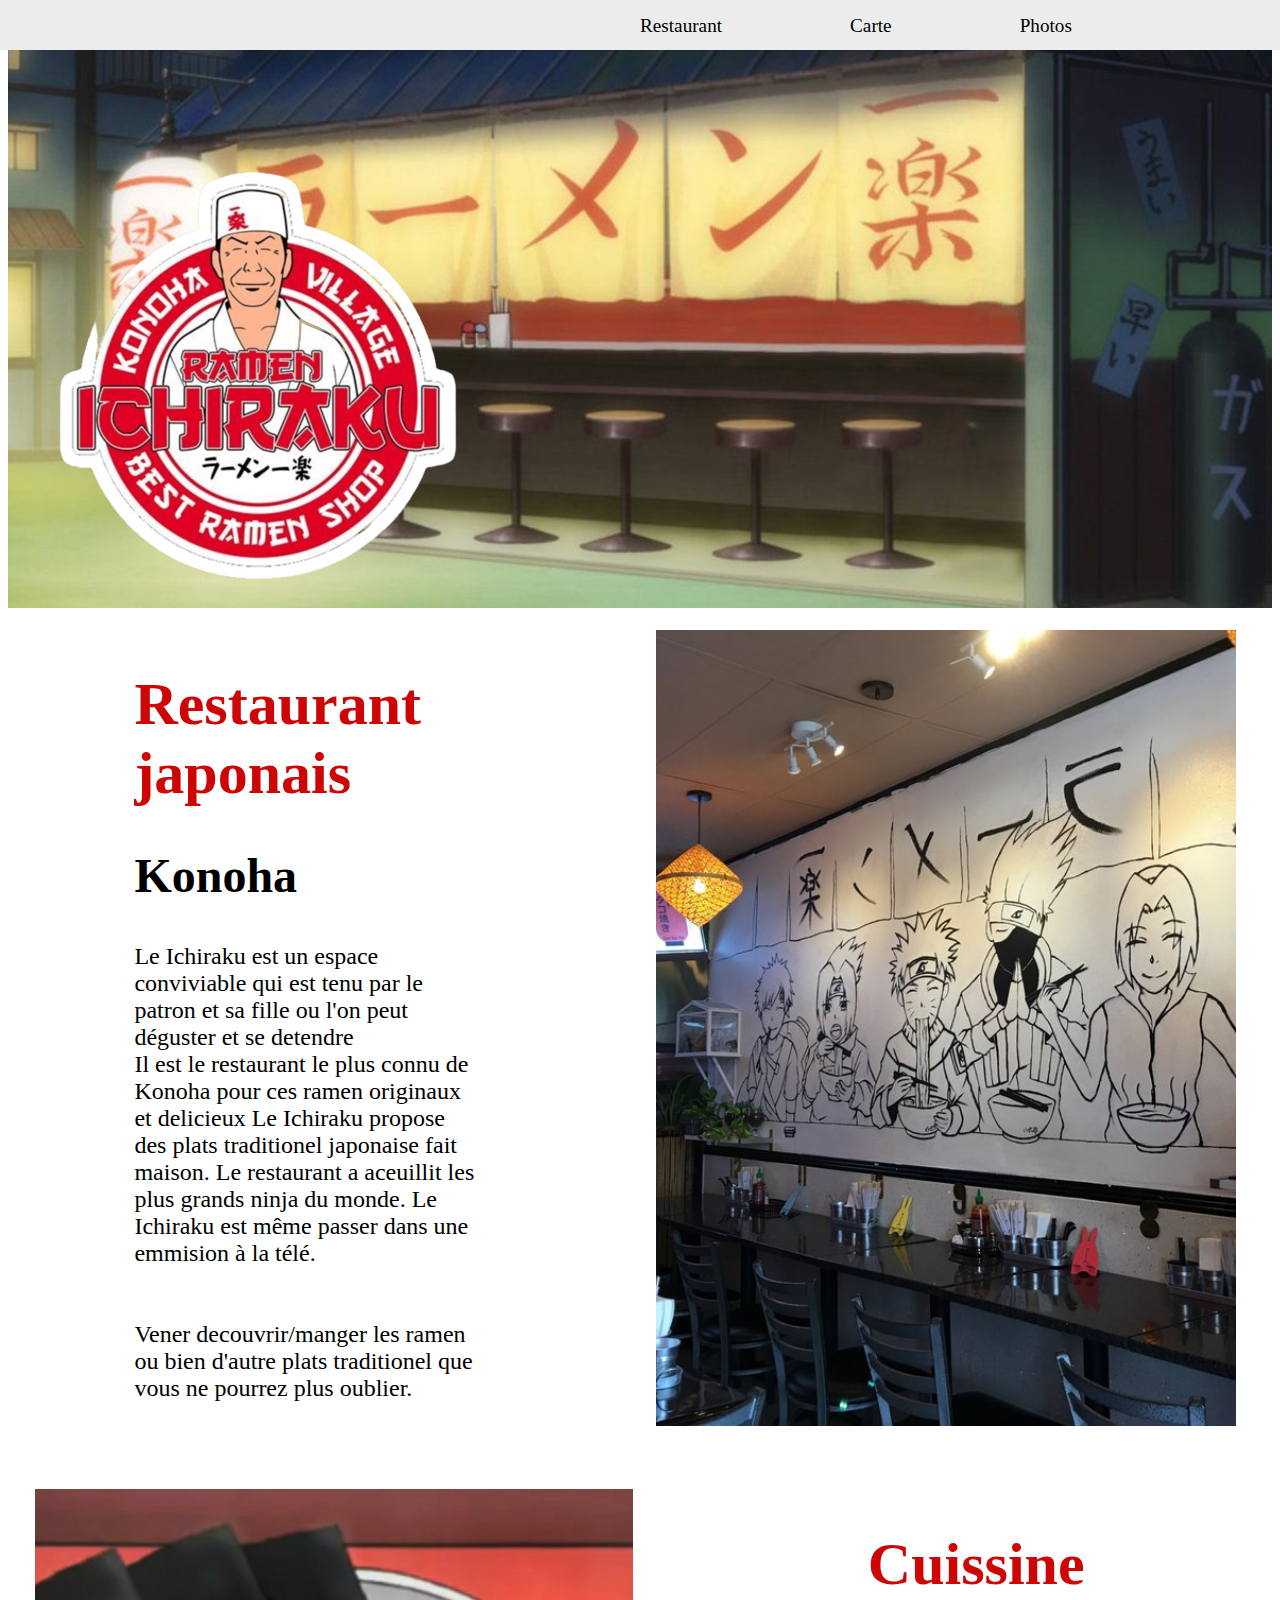
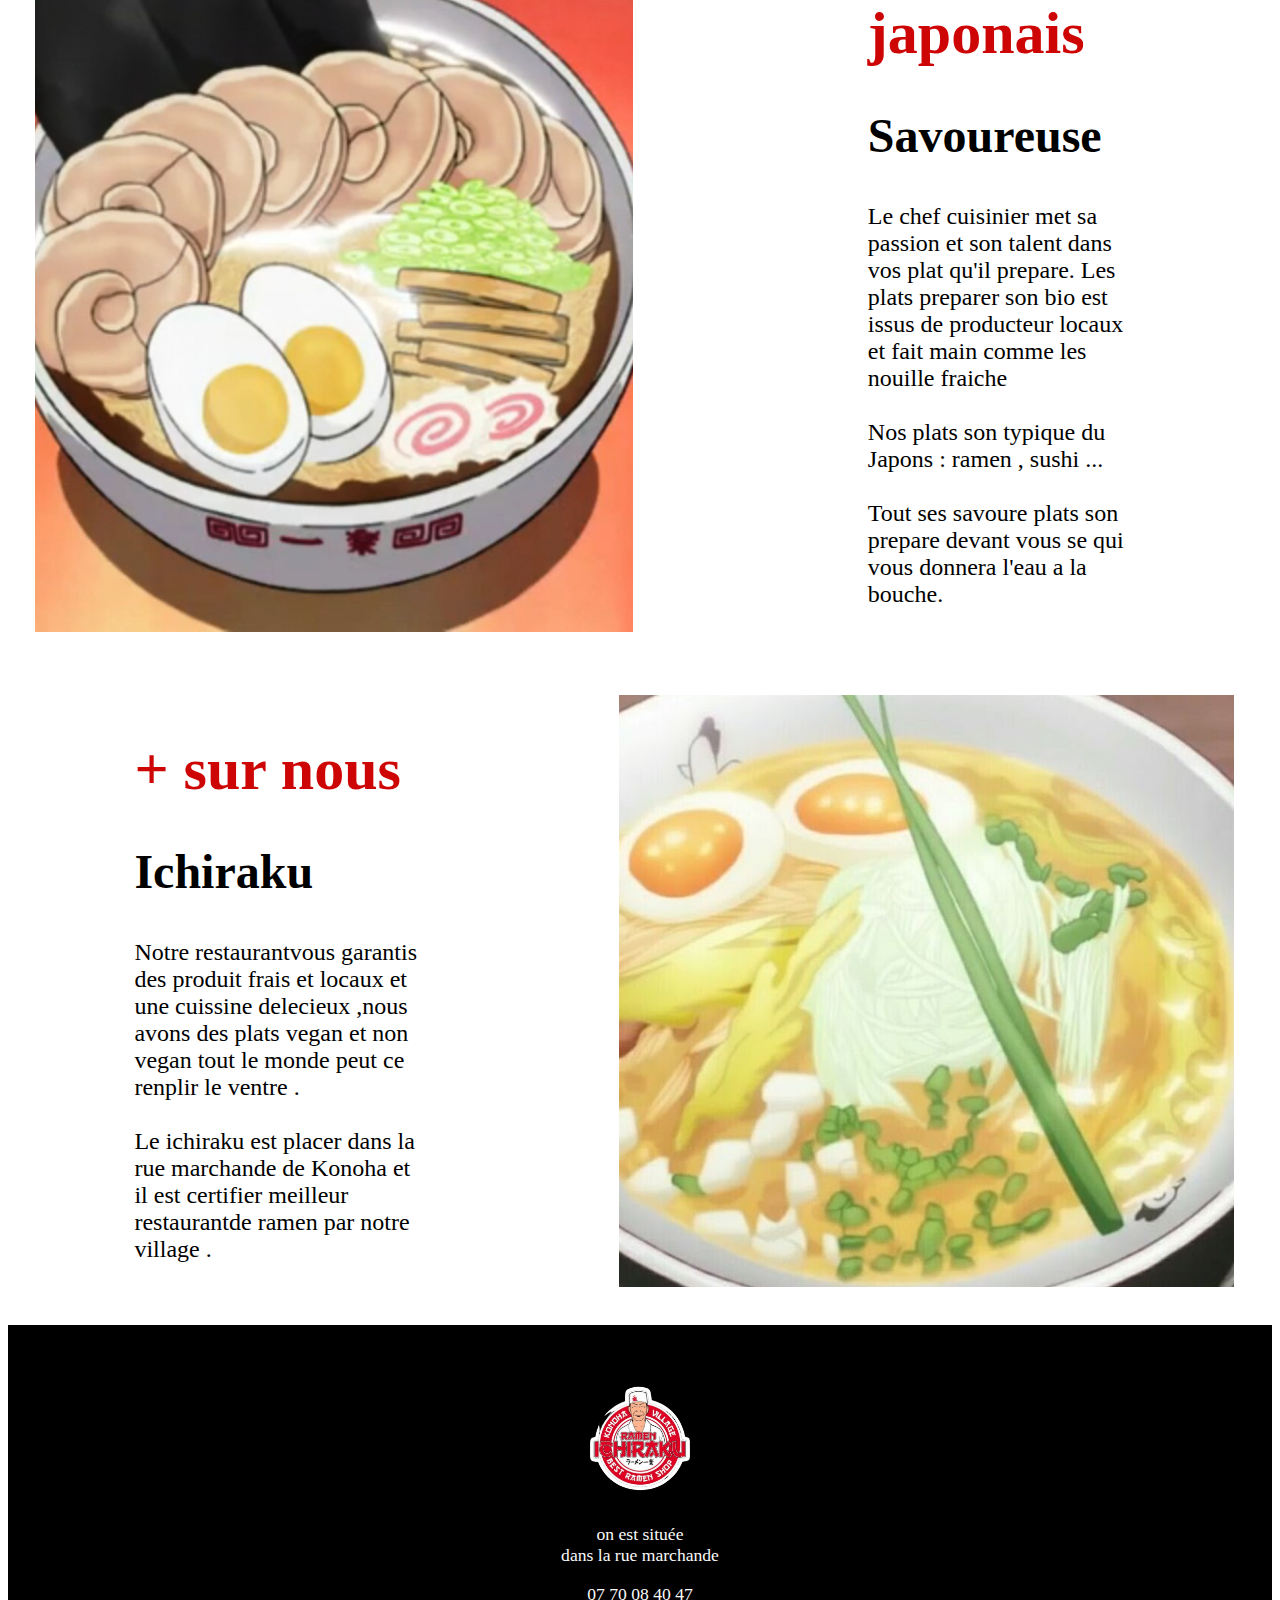
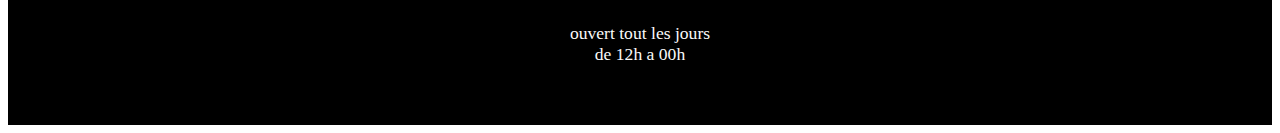
<file: index.html>
<!DOCTYPE html>
<html lang="en">
<head>
    <meta charset="UTF-8">
    <meta http-equiv="X-UA-Compatible" content="IE=edge">
    <meta name="viewport" content="width=device-width, initial-scale=1.0">
    <link rel="stylesheet" href="style.css">
    <title>Ichiraku</title>
</head>
<body>
    <header class="navbar">
            <li><a href="index.html">Restaurant</a></li>
            <li><a href="carte.html">Carte</a></li>
            <li><a href="photo.html">Photos</a></li>
    </header>

    <section class="restaurant">
        <div class="facade"><img src="image/retaurant.jpg" alt=""></div>
        <div class="logo"><img src="image/logo_ichiraku-removebg-preview.png" alt=""></div>
    </section>

    <section class="presentation">
        <div class="contenair1">
            <div class="text">
                <h1>Restaurant japonais</h1>
                <h2>Konoha</h2>
                <p>
                    Le Ichiraku est un espace conviviable qui est tenu par le patron et sa fille ou l'on peut déguster et se detendre <br>
                    Il est le restaurant le plus connu de Konoha pour ces ramen originaux et delicieux
                    Le Ichiraku propose des plats traditionel japonaise fait maison. Le restaurant a aceuillit les plus
                    grands ninja du monde. Le Ichiraku est même passer dans une emmision à la télé. <br><br><br> 
                    Vener decouvrir/manger les ramen ou bien d'autre plats traditionel que vous ne pourrez plus oublier.
                </p>
                </div>
                <div class="interieur">
                    <img src="image/ineterieur.jpg" alt="">
                </div>
        </div>
    </section>
    
    <section>
        <div class="contenair2">
            <div class="plat">
                <img src="image/ramen.jpg" alt="">
            </div>
            <div class="text2">
                <h1>Cuissine japonais </h1>
                <h2>Savoureuse </h2>
                <p>
                    Le chef cuisinier met sa passion et son talent dans vos plat qu'il
                    prepare. Les plats preparer son bio est issus de producteur locaux et fait main comme les nouille fraiche <br>
                    <br>Nos plats son typique du Japons : ramen , sushi ... <br>
                    <br> Tout ses savoure plats son prepare devant vous se qui vous donnera l'eau a la bouche.



                </p>
            </div>
        </div>
    </section>

    <section>
        <div class="contenair3">
            <div class="text">
                <h1>+ sur nous</h1>
                <h2>Ichiraku</h2>
                <p>
                    Notre restaurantvous garantis des produit frais et locaux et une cuissine delecieux
                    ,nous avons des plats vegan et non vegan tout le monde peut ce renplir le ventre . <br> <br>
                    Le ichiraku est placer dans la rue marchande de Konoha et il est certifier meilleur restaurantde 
                    ramen par notre village .
                </p>
                </div>
                <div class="interieur">
                    <img src="image/miso.jpg" alt="">
                </div>
        </div>
    </section>

    <footer>
        <img src="image/logo_ichiraku-removebg-preview.png" alt="">
        <p>on est située <br>
            dans la rue marchande
        </p>
        <p>07 70 08 40 47</p>
        <p>ouvert tout les jours <br>
            de 12h a 00h
        </p>
    </footer>
</body>
</html>
</file>
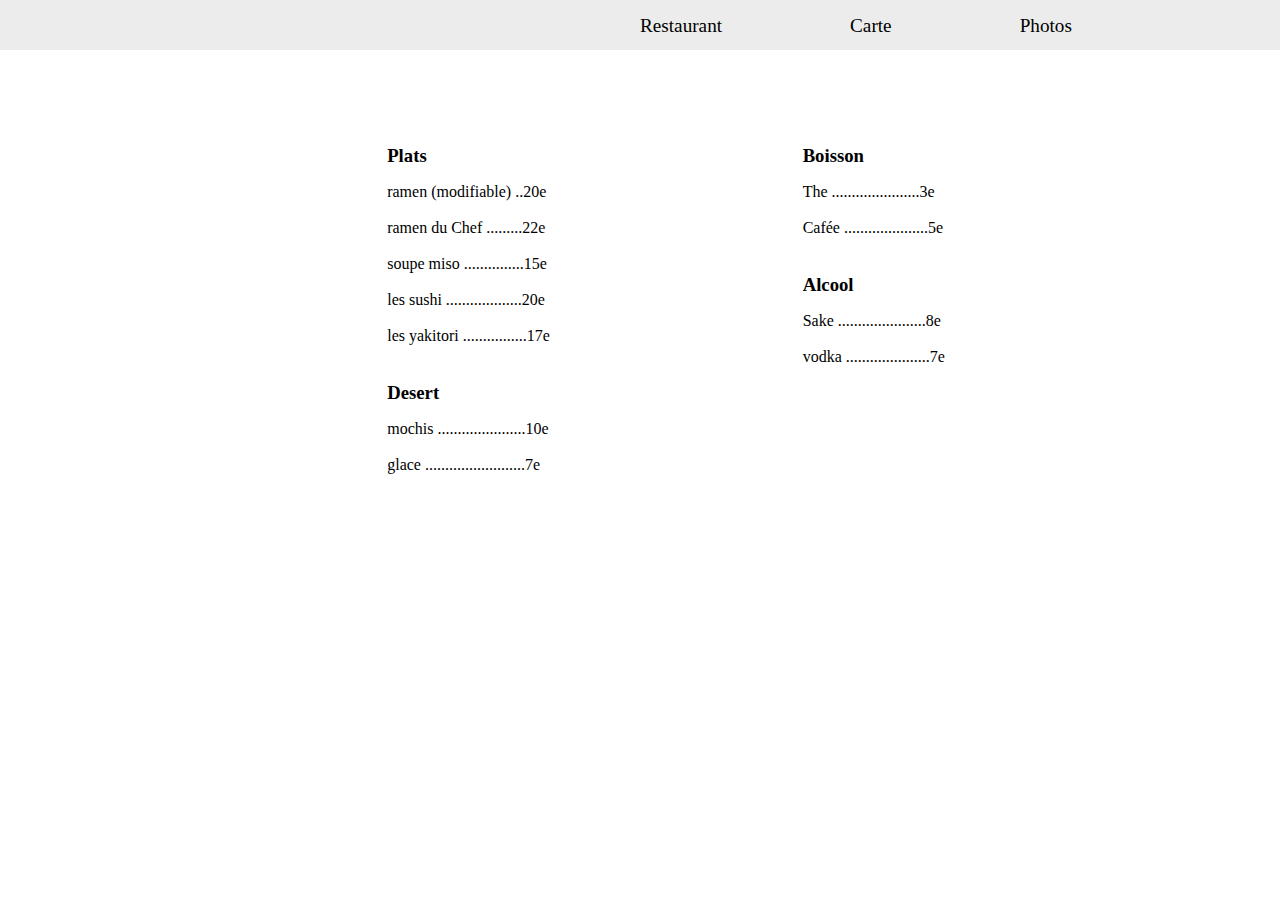
<file: carte.html>
<!DOCTYPE html>
<html lang="en">
<head>
    <meta charset="UTF-8">
    <meta http-equiv="X-UA-Compatible" content="IE=edge">
    <meta name="viewport" content="width=device-width, initial-scale=1.0">
    <link rel="stylesheet" href="carte.css">
    <title>Ichiraku / Carte</title>
</head>
<body>
    <header class="navbar">
        <li><a href="index.html">Restaurant</a></li>
        <li><a href="carte.html">Carte</a></li>
        <li><a href="photo.html">Photos</a></li>
    </header>

    <section>
        <div>
            <h3>Plats</h3>
            <p>ramen (modifiable) ..20e <br><br>
                ramen du Chef  .........22e <br><br>
               soupe miso ...............15e <br><br>
               les sushi  ...................20e <br><br>
               les yakitori  ................17e <br><br>
            </p>
            <h3> Desert</h3>
            <p> mochis ......................10e <br><br>
                glace .........................7e <br><br>
            </p>
        </div>
        <div>
            <h3>Boisson</h3>
            <p> The ......................3e <br><br>
                Cafée .....................5e <br><br>
            </p>
            <h3>Alcool</h3>
            <p> Sake ......................8e <br><br>
                vodka .....................7e <br><br>
            </p>
        </div>
    </section>
</body>
</html>
</file>
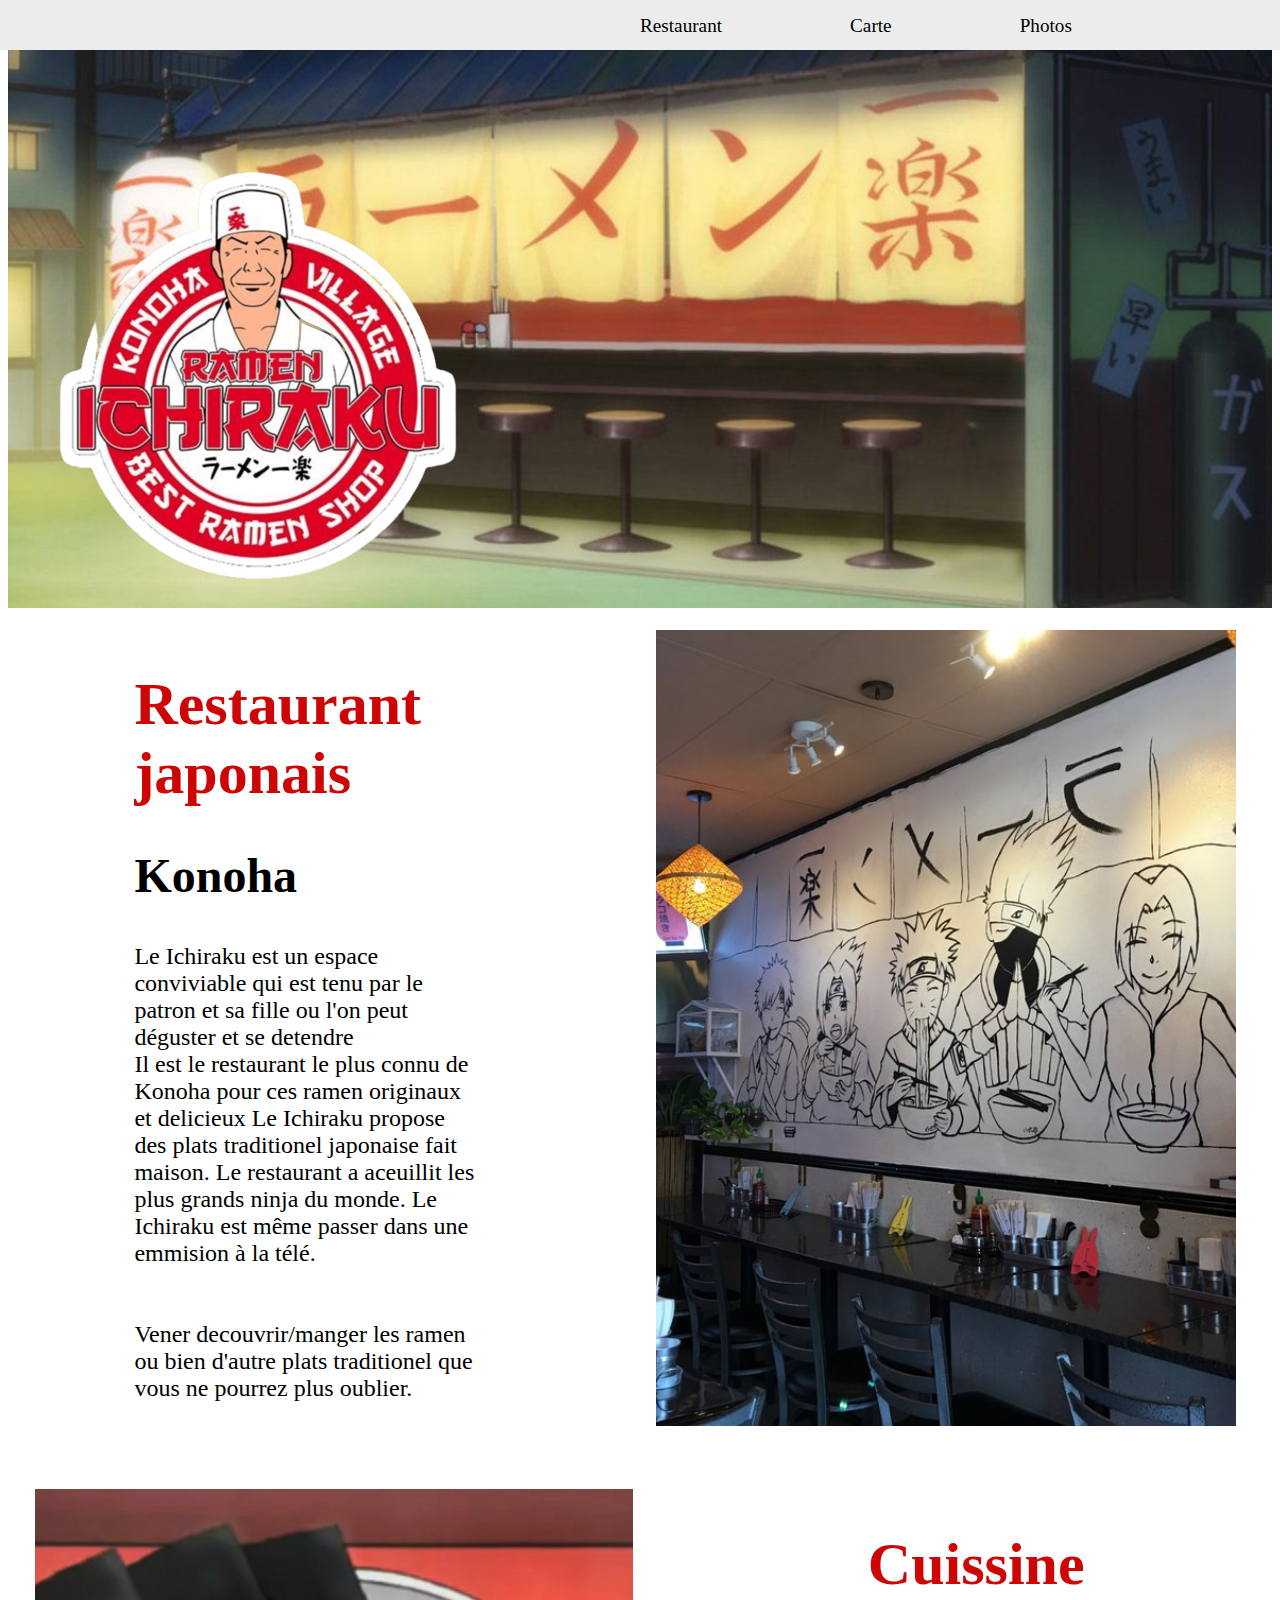
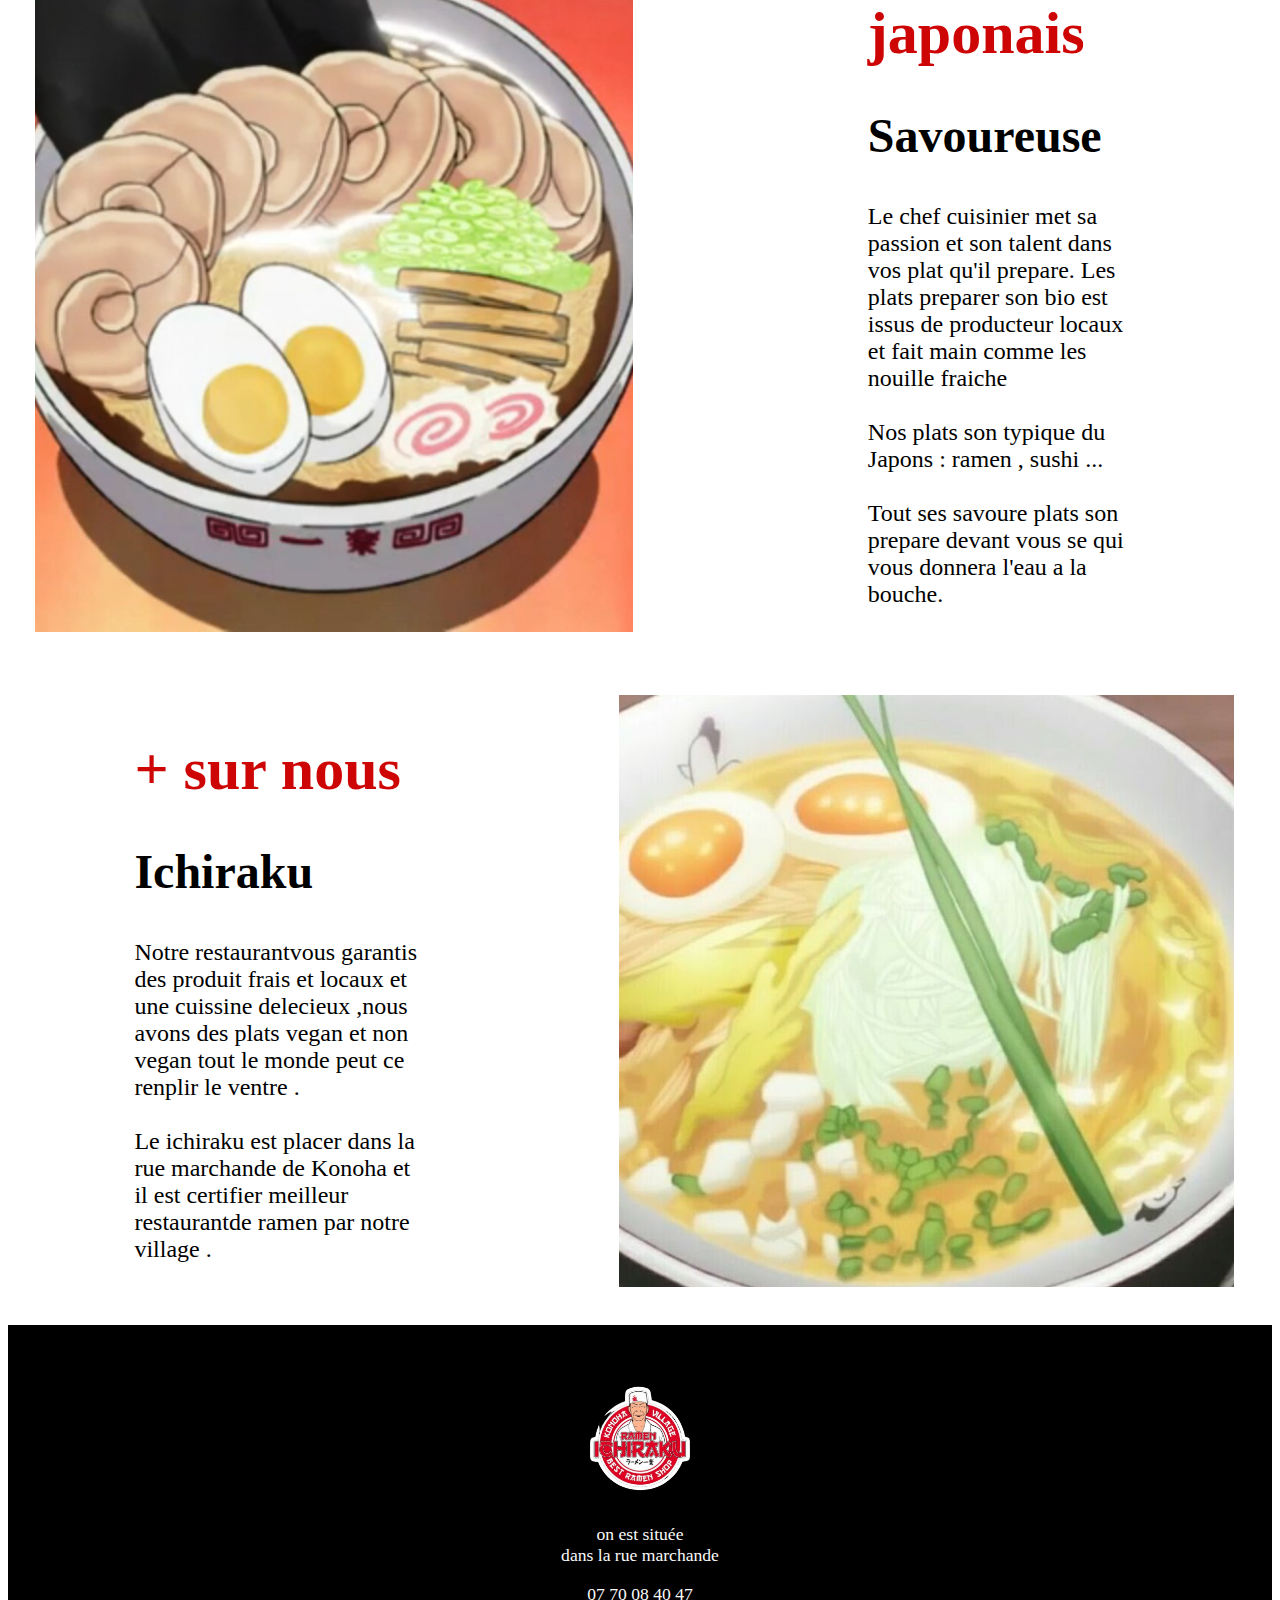
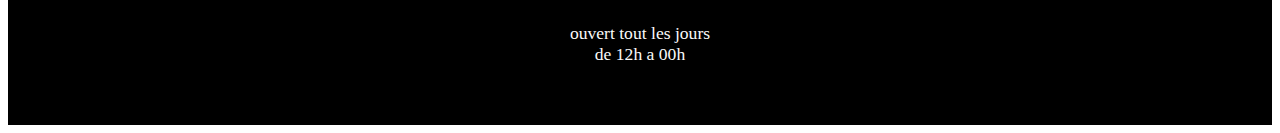
<file: page d'aceuille.html>
<!DOCTYPE html>
<html lang="en">
<head>
    <meta charset="UTF-8">
    <meta http-equiv="X-UA-Compatible" content="IE=edge">
    <meta name="viewport" content="width=device-width, initial-scale=1.0">
    <link rel="stylesheet" href="style.css">
    <title>Ichiraku</title>
</head>
<body>
    <header class="navbar">
            <li><a href="page d'aceuille.html">Restaurant</a></li>
            <li><a href="carte.html">Carte</a></li>
            <li><a href="photo.html">Photos</a></li>
    </header>

    <section class="restaurant">
        <div class="facade"><img src="image/retaurant.jpg" alt=""></div>
        <div class="logo"><img src="image/logo_ichiraku-removebg-preview.png" alt=""></div>
    </section>

    <section class="presentation">
        <div class="contenair1">
            <div class="text">
                <h1>Restaurant japonais</h1>
                <h2>Konoha</h2>
                <p>
                    Le Ichiraku est un espace conviviable qui est tenu par le patron et sa fille ou l'on peut déguster et se detendre <br>
                    Il est le restaurant le plus connu de Konoha pour ces ramen originaux et delicieux
                    Le Ichiraku propose des plats traditionel japonaise fait maison. Le restaurant a aceuillit les plus
                    grands ninja du monde. Le Ichiraku est même passer dans une emmision à la télé. <br><br><br> 
                    Vener decouvrir/manger les ramen ou bien d'autre plats traditionel que vous ne pourrez plus oublier.
                </p>
                </div>
                <div class="interieur">
                    <img src="image/ineterieur.jpg" alt="">
                </div>
        </div>
    </section>
    
    <section>
        <div class="contenair2">
            <div class="plat">
                <img src="image/ramen.jpg" alt="">
            </div>
            <div class="text2">
                <h1>Cuissine japonais </h1>
                <h2>Savoureuse </h2>
                <p>
                    Le chef cuisinier met sa passion et son talent dans vos plat qu'il
                    prepare. Les plats preparer son bio est issus de producteur locaux et fait main comme les nouille fraiche <br>
                    <br>Nos plats son typique du Japons : ramen , sushi ... <br>
                    <br> Tout ses savoure plats son prepare devant vous se qui vous donnera l'eau a la bouche.



                </p>
            </div>
        </div>
    </section>

    <section>
        <div class="contenair3">
            <div class="text">
                <h1>+ sur nous</h1>
                <h2>Ichiraku</h2>
                <p>
                    Notre restaurantvous garantis des produit frais et locaux et une cuissine delecieux
                    ,nous avons des plats vegan et non vegan tout le monde peut ce renplir le ventre . <br> <br>
                    Le ichiraku est placer dans la rue marchande de Konoha et il est certifier meilleur restaurantde 
                    ramen par notre village .
                </p>
                </div>
                <div class="interieur">
                    <img src="image/miso.jpg" alt="">
                </div>
        </div>
    </section>

    <footer>
        <img src="image/logo_ichiraku-removebg-preview.png" alt="">
        <p>on est située <br>
            dans la rue marchande
        </p>
        <p>07 70 08 40 47</p>
        <p>ouvert tout les jours <br>
            de 12h a 00h
        </p>
    </footer>
</body>
</html>
</file>
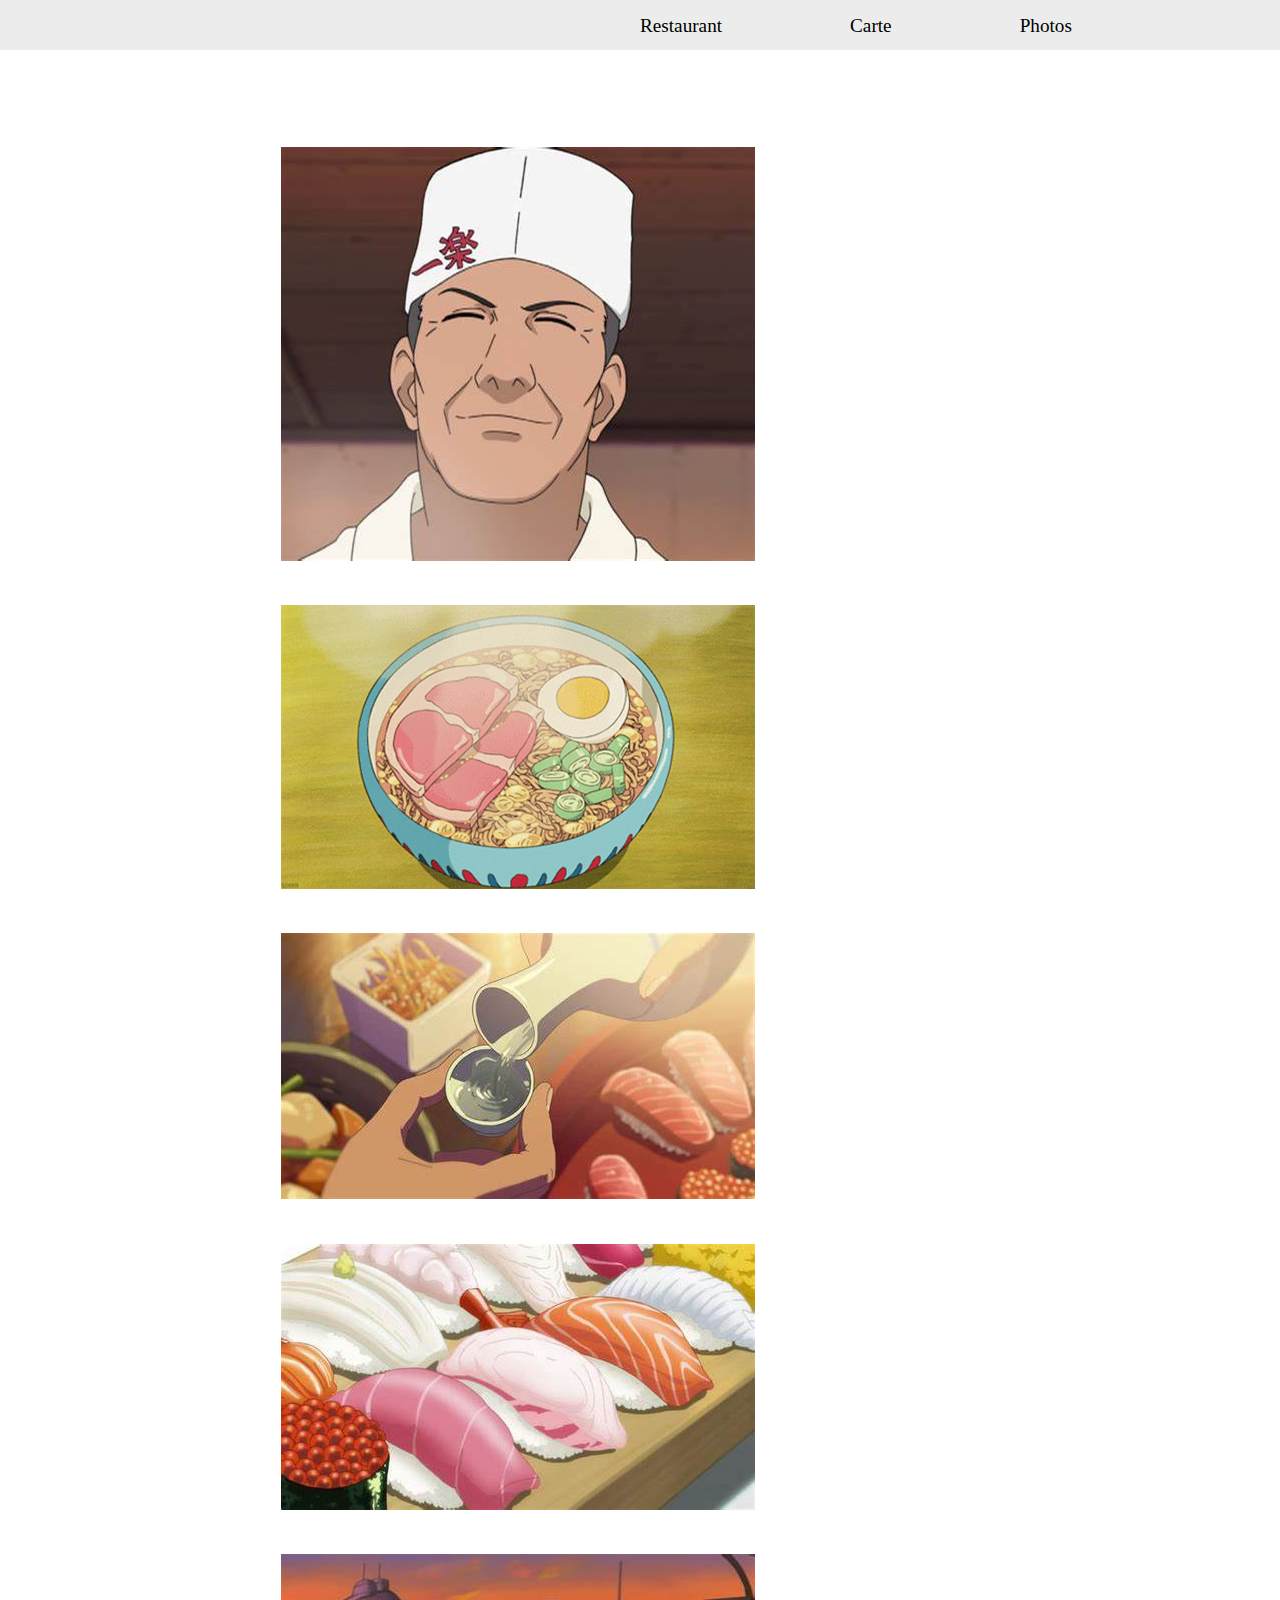
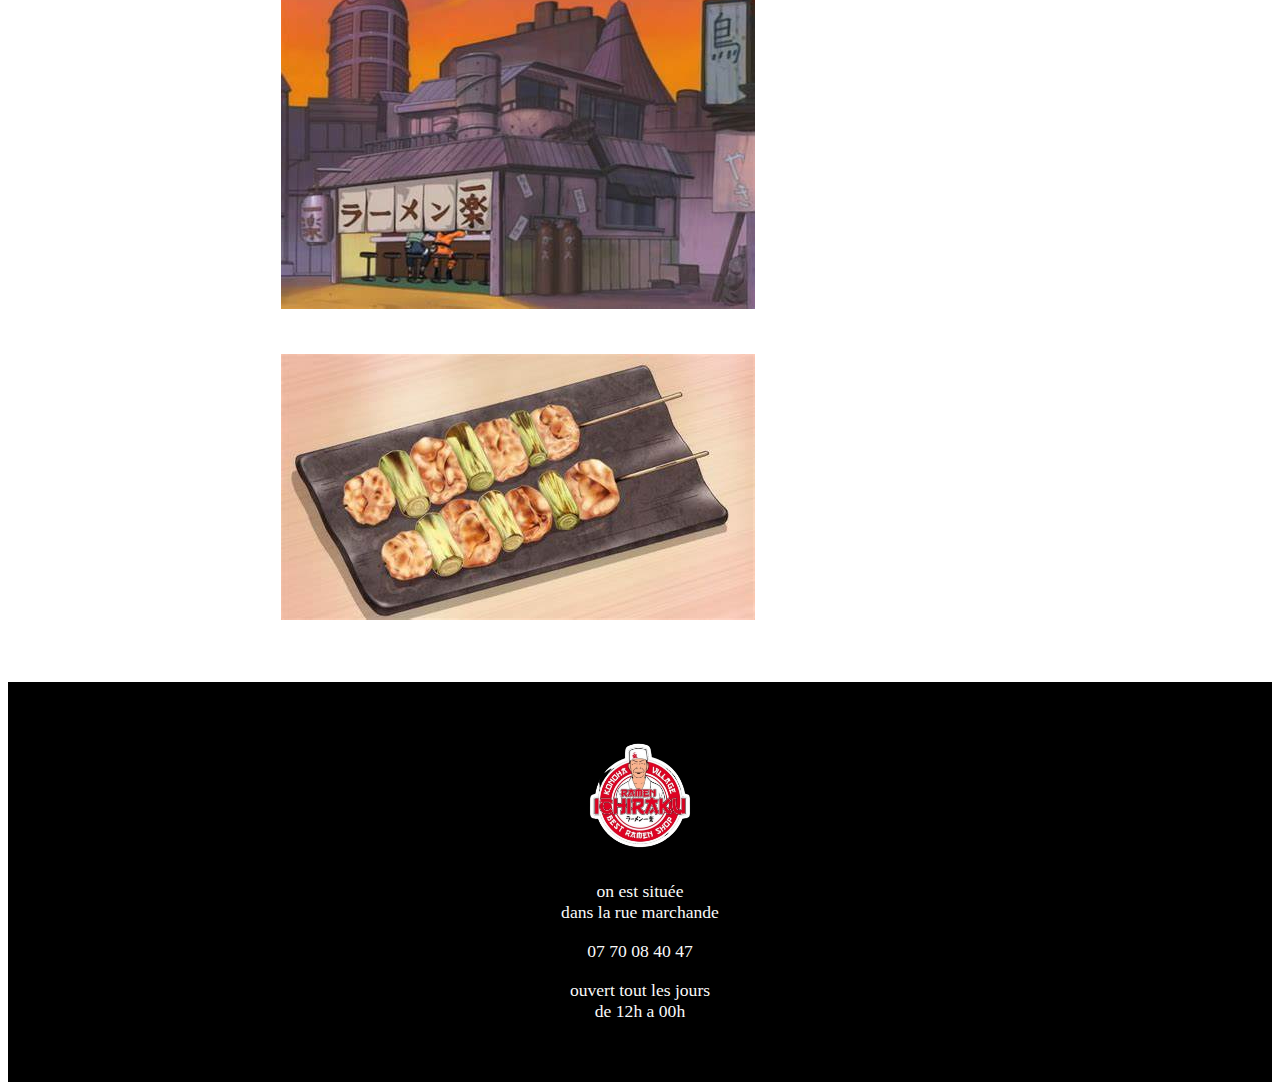
<file: photo.html>
<!DOCTYPE html>
<html lang="en">
<head>
    <meta charset="UTF-8">
    <meta http-equiv="X-UA-Compatible" content="IE=edge">
    <meta name="viewport" content="width=device-width, initial-scale=1.0">
    <link rel="stylesheet" href="photo.css">
    <title>Ichiraku / Galerie</title>
</head>
<body>
    <header class="navbar">
        <li><a href="index.html">Restaurant</a></li>
        <li><a href="carte.html">Carte</a></li>
        <li><a href="photo.html">Photos</a></li>
    </header>

    <section>
        <div class="cheff"><img src="image/cheff.jpg" alt=""></div>
        <div class="ramen"><img src="image/ramen 5.png" alt="" ></div>
        <div class="sake"><img src="image/sake.jpg" alt=""></div>
        <div class="sushi"><img src="image/sushi.jpg" alt=""></div>
        <div><img src="image/restau.jpg" alt=""></div>
        <div><img src="image/yakitori.jpg" alt=""></div>
    </section>

    <footer>
        <img src="image/logo_ichiraku-removebg-preview.png" alt="">
        <p>on est située <br>
            dans la rue marchande
        </p>
        <p>07 70 08 40 47</p>
        <p>ouvert tout les jours <br>
            de 12h a 00h
        </p>
    </footer>
    
</body>
</html>
</file>
<file: style.css>
* ::before ::after{
    margin: 0;
    padding: 0;
}
header{
    position: fixed;
    background-color: rgb(236, 236, 236);
    display: flex;
    width: 100%;
    height: 50px;
    top: 0;
    left: 0;
    padding-left: 40%;
    padding-right: 20%;
}
header li{
    list-style-type: none;
    padding-left: 10%;
    padding-top: 15px;
}
header a{
    text-decoration: none;
    color: black;
    font-size: 120%;
}
header a:hover{
    background-color: rgb(163, 163, 167);
}
section .restaurant{
    display: flex;
}
section .facade img {
    width: 100%;
    height: 600px;
    object-fit: cover;
}
section .logo img {
    margin-top: -100%;
}
@media (max-width: 800px) {
    section .facade img {
    width: 110%;
    height: 600px;
    object-fit: cover;
}
    section .logo img {
    margin-top: -300%;
}
}
@media (max-width: 500px) {
    section .facade img {
    width: 100%;
    height: 600px;
    object-fit: cover;
}
    section .logo img {
    margin-top: -300%;
}
}
@media (max-width: 420px) {
    section .facade img {
    width: 170%;
    height: 600px;
    object-fit: cover;
}
    section .logo img {
    margin-top: -300%;
}
}


section .contenair1{
    display: flex;
    width: 100%;
}
div .text{
    width: 50%;
    padding-left: 10%;
    padding-right: 5%;
}
div .text h1 {
    color: rgb(206, 5, 5);
    font-size: 250%;
}
div .text h2{
    font-size: 200%;
}
div .text p{
    width: 80%; 
}
div .interieur img {
    width: 90%;
    height: 100%;
    object-fit: cover;
}
@media (max-width: 2560px) {
    div .text{
        width: 30%;
        padding-right: 10%;
        font-size: 150%;
    }
    div .text p{
        width: 120%; 
    }
    div .interieur img {
        width: 80%;
        height: 100%;
        object-fit: cover;
        padding-left: 15%;
    }
}
@media (max-width: 800px) {
    div .text{
        width: 100%;
        padding-right: 10%;
        font-size: 100%;
    }
    div .text p{
        width: 120%; 
    }
    div .interieur img {
        width: 100%;
        height: 100%;
        object-fit: cover;
    }
}
@media (max-width: 550px) {
    div .text{
        width: 100%;
        padding-left: 10%;
        padding-right: 5%;
    }
    div .text p{
        width: 100%; 
    }
    div .interieur img {
        width: 100%;
        height: 100%;
        object-fit: cover;
    }
}
@media (max-width: 420px) {
    div .text{
        width: 100%;
        padding-left: 10%;
        padding-right: 5%;
    }
    div .text p{
        width: 100%; 
    }
    div .interieur img {
        width: 220%;
        height: 100%;
        object-fit: cover;
    }
}


div.contenair2{
    display: flex;
    width: 100%;
    margin-top: 5%;
}
div .plat img {
    width: 100%;
    height: 100%;
    margin-left: 5%;
    object-fit: cover;
}
div .text2 h1 {
    color: rgb(206, 5, 5);
    font-size: 250%;
    width: 100%;
}
div .text2 h2{
    font-size: 200%;
}
div .text2{
    width: 60%;
    padding-left: 10%;
    margin-right: 10%;
}
@media (max-width: 2560px) {
    div .text2{
        width: 40%;
        padding-left: 25%;
        font-size: 150%;
    }
    div .text2 p{
        width: 100%; 
    }
    div .plat img {
        width: 110%;
        height: 100%;
        object-fit: cover;
    }
}
@media (max-width: 800px) {
    div .text2{
        width: 100%;
        padding-left: 5%;
        font-size: 100%;
    }
    div .text2 p{
        width: 100%; 
    }
    div .plat img {
        width: 100%;
        height: 100%;
        object-fit: cover;
    }
}
@media (max-width: 550px) {
    div .text2{
        width: 100%;
        padding-left: 5%;
    }
    div .text2 p{
        width: 130%; 
    }
    div .plat img {
        width: 100%;
        height: 70%;
        object-fit: cover;
    }
}
@media (max-width: 420px) {
    div .text2{
        width: 100%;
        padding-left: 90%;
        margin-right: 0%;
    }
    div .text2 p{
        width: 120%; 
    }
    div .plat img {
        position: absolute;
        width: 60%;
        height: 70%;
        object-fit: cover;
    }
}

section .contenair3{
    display: flex;
    width: 100%;
    margin-top: 5%;
}
.contenair3 img {
    width: 80%;
}
.contenair3 h1{
    width: 110%;
}

footer{
    margin-top: 3%;
    width: 100%;
    background-color: black;
    text-align: center;
    color: rgb(250, 250, 250);
    height: 350px;
    padding-top: 4%;
    font-size: 110%;
}
footer img{
    width: 10%;
}
@media (max-width: 800px) {
    footer{
        margin-top: 3%;
        width: 110%;
        background-color: black;
        text-align: center;
        color: rgb(250, 250, 250);
        height: 350px;
        padding-top: 4%;
        font-size: 110%;
    }
}
@media (max-width: 550px) {
    footer{
        margin-top: 3%;
        width: 110%;
        background-color: black;
        text-align: center;
        color: rgb(250, 250, 250);
        height: 350px;
        padding-top: 4%;
        font-size: 110%;
    }
}
@media (max-width: 420px) {
    footer{
        margin-top: 3%;
        width: 170%;
        background-color: black;
        text-align: center;
        color: rgb(250, 250, 250);
        height: 350px;
        padding-top: 4%;
        font-size: 110%;
    }
}
</file>
<file: carte.css>
* ::after ::before{
    margin: 0;
    padding: 0;
}
header{
    position: fixed;
    background-color: rgb(236, 236, 236);
    display: flex;
    width: 100%;
    height: 50px;
    top: 0;
    left: 0;
    padding-left: 40%;
    padding-right: 20%;
}
header li{
    list-style-type: none;
    padding-left: 10%;
    padding-top: 15px;
}
header a{
    text-decoration: none;
    color: black;
    font-size: 120%;
}
header a:hover{
    background-color: rgb(163, 163, 167);
}
section{
    margin: 10%;
    display: flex;
}
div{
    margin-left: 25%;
}
section h3{
margin-bottom: 2%;
}
</file>
<file: photo.css>
* ::after ::before{
    margin: 0;
    padding: 0;
}
header{
    position: fixed;
    background-color: rgb(236, 236, 236);
    display: flex;
    width: 100%;
    height: 50px;
    top: 0;
    left: 0;
    padding-left: 40%;
    padding-right: 20%;
}
header li{
    list-style-type: none;
    padding-left: 10%;
    padding-top: 15px;
}
header a{
    text-decoration: none;
    color: black;
    font-size: 120%;
}
header a:hover{
    background-color: rgb(163, 163, 167);
}
section{
    display: flex;
    flex-wrap: wrap;
    margin-top: 10%;
    margin-left: 20%;
}
@media screen (max-width: 800px) {
    section{
        display: flex;
        flex-wrap: wrap;
        margin-top: 10%;
        margin-left: 15%;
    }
}
div{
    margin: 2%;
}

footer{
    margin-top: 3%;
    width: 100%;
    background-color: black;
    text-align: center;
    color: rgb(250, 250, 250);
    height: 350px;
    padding-top: 4%;
    font-size: 110%;
}
footer img{
    width: 10%;
}
@media (max-width: 800px) {
    footer{
        margin-top: 3%;
        width: 110%;
        background-color: black;
        text-align: center;
        color: rgb(250, 250, 250);
        height: 350px;
        padding-top: 4%;
        font-size: 110%;
    }
}
@media (max-width: 550px) {
    footer{
        margin-top: 3%;
        width: 110%;
        background-color: black;
        text-align: center;
        color: rgb(250, 250, 250);
        height: 350px;
        padding-top: 4%;
        font-size: 110%;
    }
}
@media (max-width: 420px) {
    footer{
        margin-top: 3%;
        width: 170%;
        background-color: black;
        text-align: center;
        color: rgb(250, 250, 250);
        height: 350px;
        padding-top: 4%;
        font-size: 110%;
    }
}
</file>
